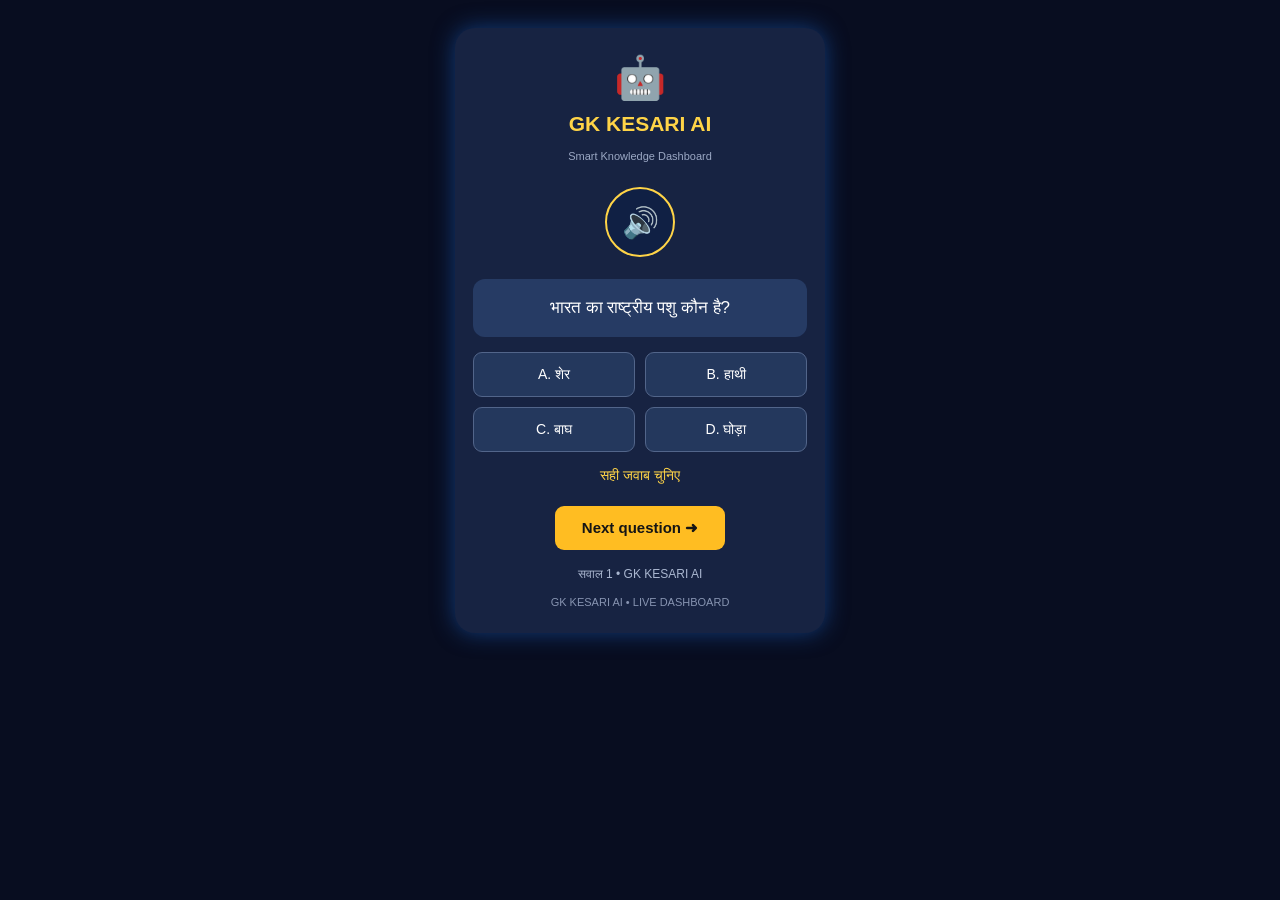
<file: templates/index.html>
<!DOCTYPE html>
<html lang="hi">
<head>
<meta charset="UTF-8">
<meta name="viewport" content="width=device-width, initial-scale=1.0">
<title>GK KESARI AI</title>

<style>
* {
  box-sizing: border-box;
}

body {
  margin: 0;
  min-height: 100vh;
  background: #080d20;
  color: white;
  font-family: Arial, sans-serif;
  display: flex;
  justify-content: center;
  align-items: flex-start;
  padding: 28px 12px;
}

.dashboard {
  width: 100%;
  max-width: 370px;
  min-height: 430px;
  padding: 25px 18px;
  text-align: center;
  background: #172342;
  border-radius: 20px;
  box-shadow: 0 0 22px #123b78;
}

.robot {
  font-size: 42px;
  margin-bottom: 10px;
}

h2 {
  color: #ffd447;
  font-size: 21px;
  margin: 8px 0;
}

.subtitle {
  color: #9ba8c4;
  font-size: 11px;
  margin: 14px 0 25px;
}

.speaker {
  width: 70px;
  height: 70px;
  border-radius: 50%;
  border: 2px solid #ffd447;
  background: #102044;
  color: white;
  font-size: 30px;
  cursor: pointer;
  margin-bottom: 22px;
}

.question {
  background: #263b64;
  border-radius: 12px;
  padding: 16px 10px;
  font-size: 17px;
  margin-bottom: 15px;
  line-height: 1.5;
}

.options {
  display: grid;
  grid-template-columns: 1fr 1fr;
  gap: 10px;
}

.option {
  padding: 13px 5px;
  border-radius: 9px;
  border: 1px solid #52658a;
  background: #24385d;
  color: white;
  font-size: 14px;
  cursor: pointer;
}

.option:disabled {
  opacity: 1;
}

.option.correct {
  background: #176c43;
  border-color: #4be99b;
}

.option.wrong {
  background: #8d2834;
  border-color: #ff7777;
}

#message {
  color: #ffd447;
  font-size: 14px;
  min-height: 24px;
  margin: 15px 0;
}

.next {
  background: #ffbd22;
  border: none;
  color: #151515;
  padding: 13px 27px;
  border-radius: 9px;
  font-size: 15px;
  font-weight: bold;
  cursor: pointer;
}

.next:active, .option:active {
  transform: scale(.97);
}

.progress {
  color: #aab7d0;
  font-size: 12px;
  margin-top: 17px;
}

.footer {
  color: #8794b1;
  font-size: 11px;
  margin-top: 15px;
}
</style>
</head>

<body>

<div class="dashboard">

  <div class="robot">🤖</div>

  <h2>GK KESARI AI</h2>

  <div class="subtitle">
    Smart Knowledge Dashboard
  </div>

  <button class="speaker" onclick="speakQuestion()">
    🔊
  </button>

  <div class="question" id="question">
    सवाल लोड हो रहा है...
  </div>

  <div class="options" id="options"></div>

  <div id="message">
    सही जवाब चुनिए
  </div>

  <button class="next" onclick="nextQuestion()">
    Next question ➜
  </button>

  <div class="progress" id="progress">
    सवाल 1
  </div>

  <div class="footer">
    GK KESARI AI • LIVE DASHBOARD
  </div>

</div>

<script>
const questions = [
{
 q:"भारत की राजधानी क्या है?",
 o:["मुंबई","नई दिल्ली","जयपुर","लखनऊ"],
 a:1
},
{
 q:"भारत का राष्ट्रीय पशु कौन है?",
 o:["शेर","हाथी","बाघ","घोड़ा"],
 a:2
},
{
 q:"भारत का राष्ट्रीय पक्षी कौन है?",
 o:["तोता","मोर","कबूतर","हंस"],
 a:1
},
{
 q:"भारत का राष्ट्रीय फूल कौन सा है?",
 o:["गुलाब","कमल","चमेली","सूरजमुखी"],
 a:1
},
{
 q:"भारत का संविधान कब लागू हुआ?",
 o:["1947","1948","1950","1952"],
 a:2
},
{
 q:"भारत के प्रथम प्रधानमंत्री कौन थे?",
 o:["महात्मा गांधी","जवाहरलाल नेहरू","सरदार पटेल","राजेंद्र प्रसाद"],
 a:1
},
{
 q:"सूर्य किस दिशा से निकलता है?",
 o:["पश्चिम","उत्तर","दक्षिण","पूर्व"],
 a:3
},
{
 q:"भारत की मुद्रा क्या है?",
 o:["डॉलर","रुपया","यूरो","पाउंड"],
 a:1
},
{
 q:"पृथ्वी का उपग्रह कौन है?",
 o:["सूर्य","मंगल","चंद्रमा","शुक्र"],
 a:2
},
{
 q:"ताजमहल कहाँ स्थित है?",
 o:["दिल्ली","आगरा","जयपुर","भोपाल"],
 a:1
},
{
 q:"भारत का राष्ट्रीय गान किसने लिखा?",
 o:["प्रेमचंद","रवींद्रनाथ टैगोर","कबीर","तुलसीदास"],
 a:1
},
{
 q:"एक सप्ताह में कितने दिन होते हैं?",
 o:["5","6","7","8"],
 a:2
},
{
 q:"पानी का रासायनिक सूत्र क्या है?",
 o:["CO2","H2O","O2","NaCl"],
 a:1
},
{
 q:"लाल किला कहाँ है?",
 o:["मुंबई","दिल्ली","पटना","चेन्नई"],
 a:1
},
{
 q:"भारत का स्वतंत्रता दिवस कब मनाया जाता है?",
 o:["26 जनवरी","15 अगस्त","2 अक्टूबर","14 नवंबर"],
 a:1
}
];

let remaining = [];
let current = null;
let questionNumber = 0;
let answered = false;

function shuffle(array) {
  for(let i = array.length - 1; i > 0; i--) {
    let j = Math.floor(Math.random() * (i + 1));
    [array[i], array[j]] = [array[j], array[i]];
  }
  return array;
}

function loadQuestion() {
  if(remaining.length === 0) {
    remaining = shuffle(
      Array.from({length: questions.length}, (_,i) => i)
    );
  }

  current = questions[remaining.pop()];
  questionNumber++;
  answered = false;

  document.getElementById("question").innerText = current.q;
  document.getElementById("message").innerText = "सही जवाब चुनिए";

  const box = document.getElementById("options");
  box.innerHTML = "";

  current.o.forEach((answer,index) => {
    const button = document.createElement("button");
    button.className = "option";
    button.innerText = ["A. ","B. ","C. ","D. "][index] + answer;
    button.onclick = () => checkAnswer(index,button);
    box.appendChild(button);
  });

  document.getElementById("progress").innerText =
    "सवाल " + questionNumber + " • GK KESARI AI";
}

function checkAnswer(index,button) {
  if(answered) return;

  answered = true;

  const buttons = document.querySelectorAll(".option");

  buttons.forEach(b => b.disabled = true);

  if(index === current.a) {
    button.classList.add("correct");
    document.getElementById("message").innerText =
      "बहुत बढ़िया! आपका जवाब सही है।";
    speak("बहुत बढ़िया! आपका जवाब सही है।");
  } else {
    button.classList.add("wrong");
    buttons[current.a].classList.add("correct");

    document.getElementById("message").innerText =
      "गलत जवाब। सही उत्तर है " + current.o[current.a];

    speak("गलत जवाब। सही उत्तर है " + current.o[current.a]);
  }
}

function nextQuestion() {
  if(!answered) {
    document.getElementById("message").innerText =
      "पहले सही जवाब चुनिए।";
    return;
  }

  loadQuestion();
}

function speak(text) {
  if(!("speechSynthesis" in window)) {
    document.getElementById("message").innerText =
      "इस ब्राउज़र में आवाज उपलब्ध नहीं है।";
    return;
  }

  window.speechSynthesis.cancel();

  const speech = new SpeechSynthesisUtterance(text);
  speech.lang = "hi-IN";
  speech.rate = 0.85;
  speech.pitch = 1;

  window.speechSynthesis.speak(speech);
}

function speakQuestion() {
  if(current) {
    speak(current.q + "। " +
      current.o.map((v,i) =>
        ["विकल्प A, ","विकल्प B, ","विकल्प C, ","विकल्प D, "][i] + v
      ).join("। "));
  }
}

loadQuestion();
</script>

</body>
</html>
</file>
